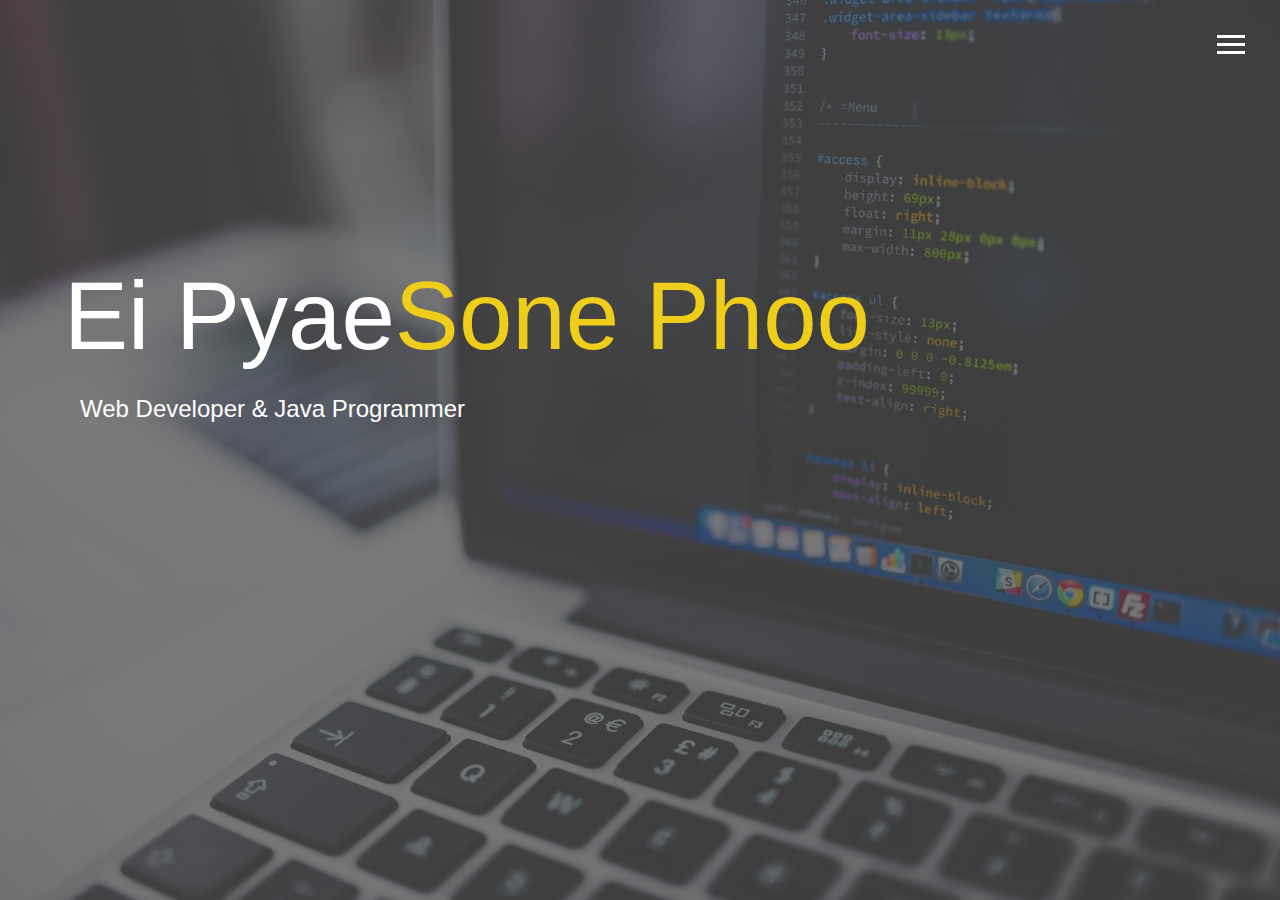
<file: index.html>
<!DOCTYPE html>
<html lang="en">

<head>
  <meta charset="UTF-8" />
  <meta name="viewport" content="width=device-width, initial-scale=1.0" />
  <meta http-equiv="X-UA-Compatible" content="ie=edge" />
  <link rel="stylesheet" href="style.css" />
  <link rel="stylesheet" href="https://use.fontawesome.com/releases/v5.5.0/css/all.css" integrity="sha384-B4dIYHKNBt8Bc12p+WXckhzcICo0wtJAoU8YZTY5qE0Id1GSseTk6S+L3BlXeVIU"
    crossorigin="anonymous" />
  <title>Ei Pyae Sone Phoo | Portfolio</title>
</head>

<body id="bg-img">
  <div class="overlay"></div>
  <header>
    <div class="hamburger">
      <div class="hamburger-line"></div>
      <div class="hamburger-line"></div>
      <div class="hamburger-line"></div>
    </div>

    <nav class="menu">
      <div class="menu-branding">
        <div class="portrait"></div>
      </div>

      <ul class="menu-nav">
        <li class="nav-item">
          <a href="index.html" class="nav-link">Home</a>
        </li>
        <li class="nav-item">
          <a href="about.html" class="nav-link">About Me</a>
        </li>
        <li class="nav-item">
          <a href="work.html" class="nav-link">Work</a>
        </li>
        <li class="nav-item">
          <a href="contact.html" class="nav-link">How to Reach Me</a>
        </li>
      </ul>
    </nav>
  </header>
  <main id="home">
    <h1 class="lg-heading">Ei Pyae<span class="text-secondary">Sone Phoo</span></h1>
    <h2 class="sm-heading">Web Developer & Java Programmer</h2>
    <div class="icons">
      <a href="https://www.instagram.com/?hl=ja"> <i class="fab fa-instagram fa-2x"></i> </a>
      <a href="https://www.facebook.com/eipyae.sonephooe"> <i class="fab fa-facebook fa-2x"></i> </a>
      <a href="https://www.github.com/EiPyaeSonePhoo" target="_blank"> <i class="fab fa-github fa-2x"></i> </a>
    </div>
  </main>

  <script src="app.js"></script>
</body>

</html>
</file>
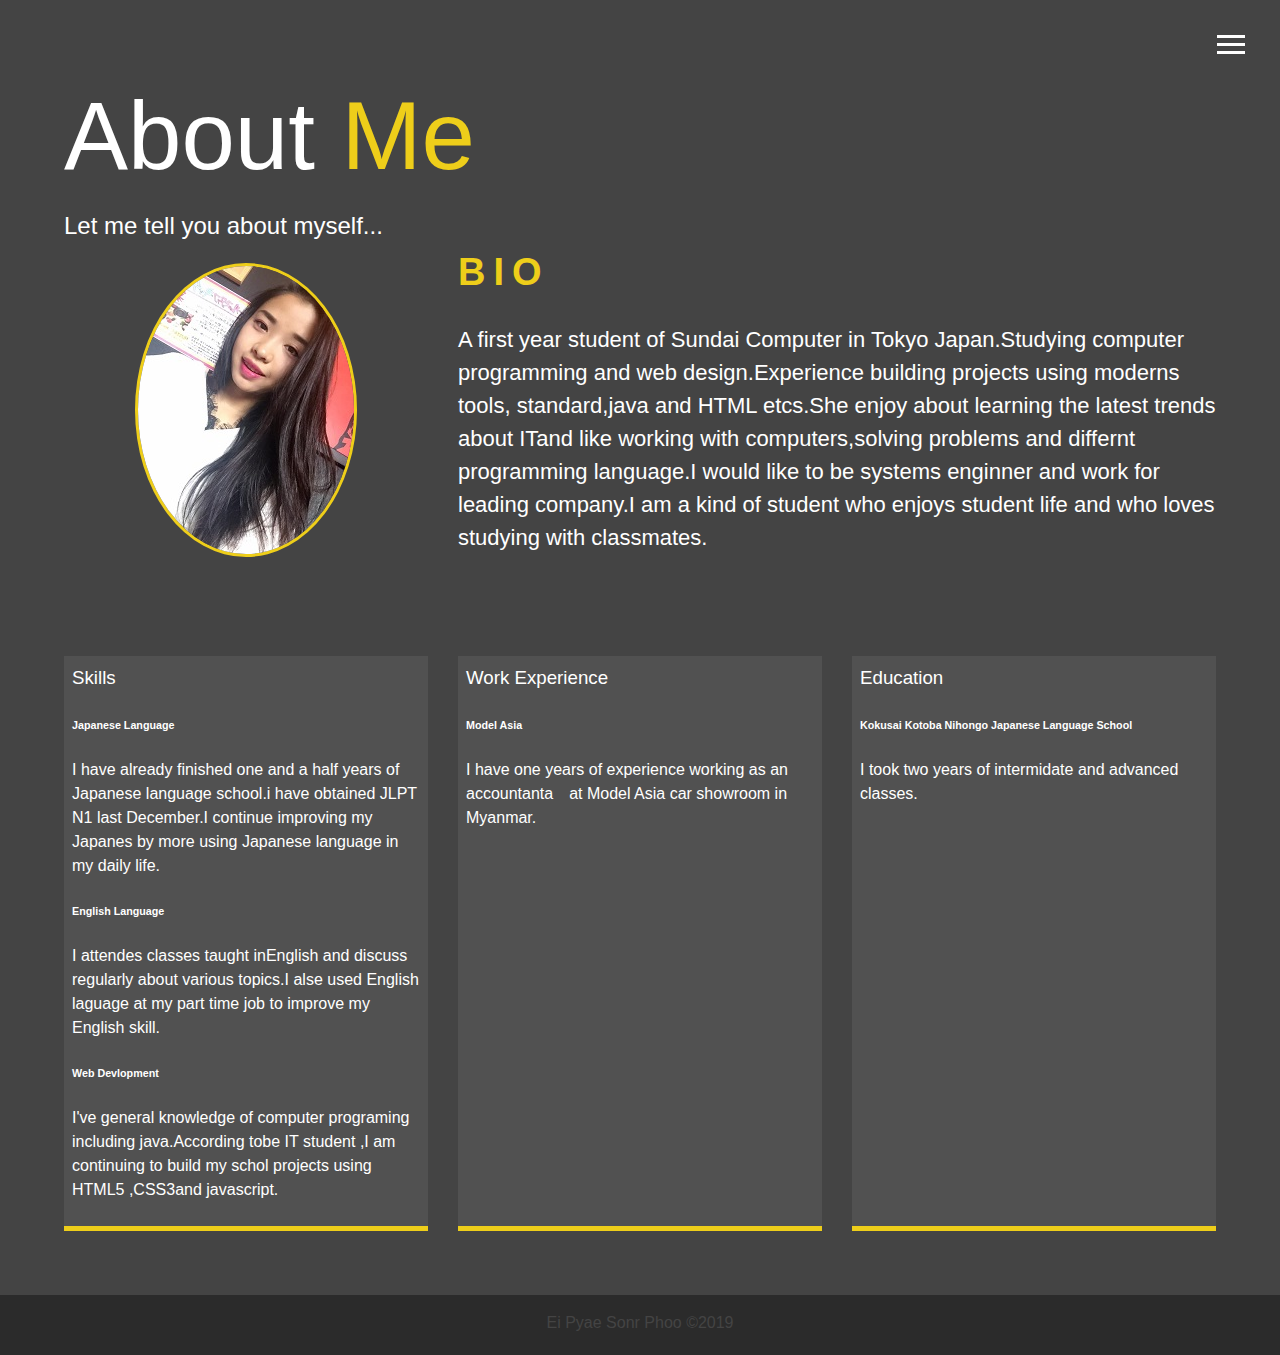
<file: about.html>
<!DOCTYPE html>
<html lang="en">

<head>
  <meta charset="UTF-8" />
  <meta name="viewport" content="width=device-width, initial-scale=1.0" />
  <meta http-equiv="X-UA-Compatible" content="ie=edge" />
  <!-- change -->
  <title>About Me</title>
  <link rel="stylesheet" href="style.css" />
  <link rel="stylesheet" href="https://use.fontawesome.com/releases/v5.5.0/css/all.css" integrity="sha384-B4dIYHKNBt8Bc12p+WXckhzcICo0wtJAoU8YZTY5qE0Id1GSseTk6S+L3BlXeVIU"
    crossorigin="anonymous" />
</head>

<body>
  <div class="overlay"></div>
  <header>
    <div class="hamburger">
      <div class="hamburger-line"></div>
      <div class="hamburger-line"></div>
      <div class="hamburger-line"></div>
    </div>

    <nav class="menu">
      <div class="menu-branding">
        <div class="portrait"></div>
      </div>
      <ul class="menu-nav">
        <li class="nav-item">
          <a href="index.html" class="nav-link">Home</a>
        </li>
        <li class="nav-item">
          <a href="about.html" class="nav-link">About Me</a>
        </li>
        <li class="nav-item"><a href="" class="nav-link">Work</a></li>
        <li class="nav-item">
          <a href="contact.html" class="nav-link">Reach Me</a>
        </li>
      </ul>
    </nav>
  </header>

  <main id="about">
    <h1 class="lg-heading">About <span class="text-secondary">Me</span></h1>
    <h2 class="small-heading">Let me tell you about myself...</h2>
    <div class="about-info">
      <img src="portrait.jpg" alt="" class="bio-image" />
      <div class="bio">
        <h3 class="text-secondary bio-title">BIO</h3>
        <p>
          A first year student of Sundai Computer in Tokyo Japan.Studying computer programming and web
          design.Experience building projects using moderns tools, standard,java and HTML etcs.She enjoy about learning
          the latest trends about ITand like working with computers,solving problems and differnt programming
          language.I would like to be systems enginner and work for leading company.I am a kind of student who enjoys
          student life and who loves studying with classmates.

        </p>
      </div>
      <div class="job job-1">
        <h3 class="me-info">Skills</h3>
        <h6>Japanese Language</h6>
        <p>I have already finished one and a half years of Japanese language school.i have obtained JLPT N1 last
          December.I continue improving my Japanes by more using Japanese language in my daily life. </p>
        <h6>English Language</h6>
        <p>I attendes classes taught inEnglish and discuss regularly about various topics.I alse used English laguage
          at my part time job to improve my English skill.</p>
        <h6>Web Devlopment</h6>
        <p>
          I've general knowledge of computer programing including java.According tobe IT student ,I am continuing to
          build my schol projects using HTML5 ,CSS3and javascript.
        </p>
      </div>

      <div class="job job-2">
        <h3 class="me-info">Work Experience</h3>
        <h6>Model Asia </h6>
        <p>
          I have one years of experience working as an accountanta　at Model Asia car showroom in Myanmar.

        </p>
      </div>

      <div class="job job-3">
        <h3 class="me-info">Education</h3>
        <h6>Kokusai Kotoba Nihongo Japanese Language School</h6>
        <p>I took two years of intermidate and advanced classes.</p>
      </div>
    </div>
  </main>
  <footer id="main-footer">Ei Pyae Sonr Phoo &copy;2019</footer>
  <script src="app.js"></script>
</body>

</html>
</file>
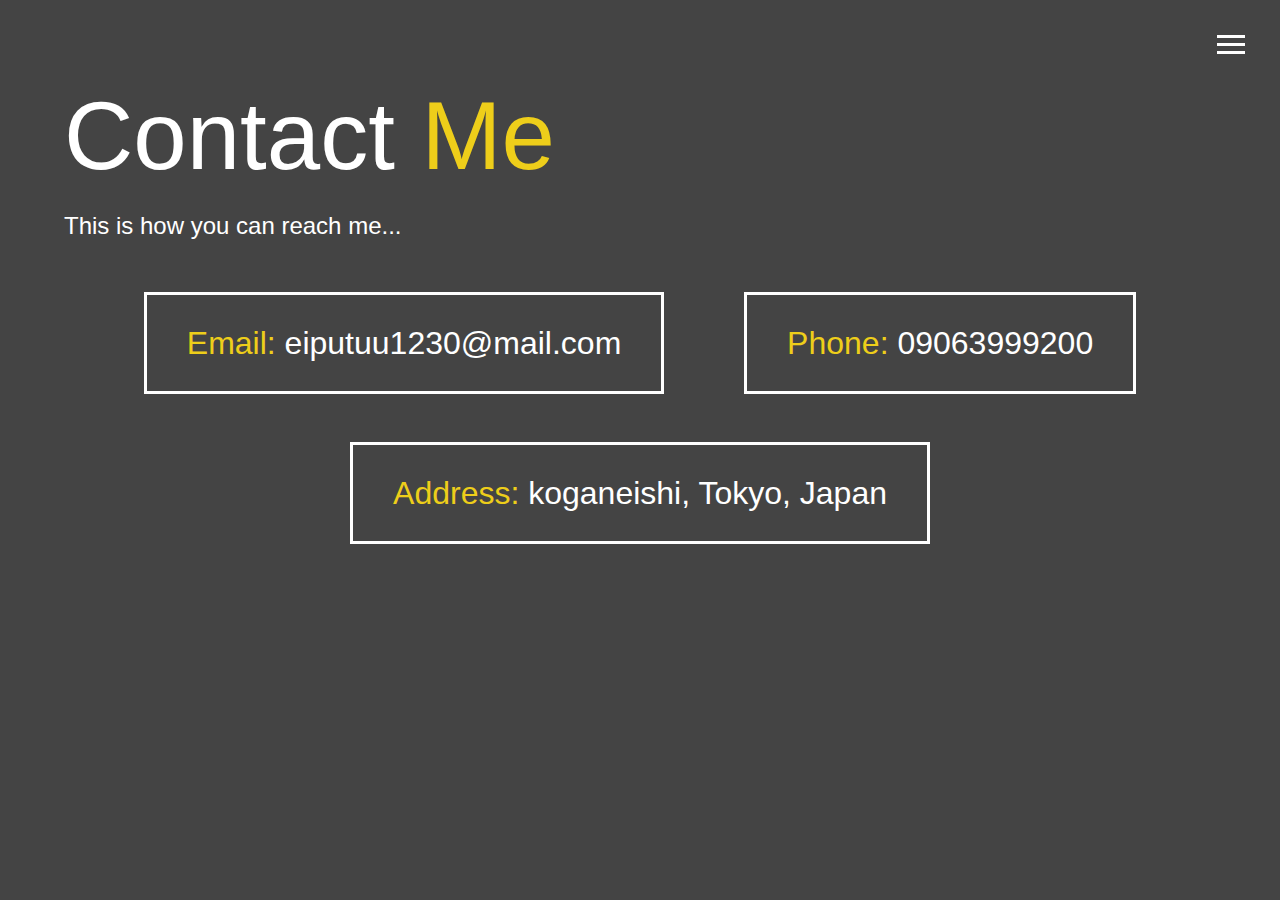
<file: contact.html>
<!DOCTYPE html>
<html lang="en">

<head>
  <meta charset="UTF-8" />
  <meta name="viewport" content="width=device-width, initial-scale=1.0" />
  <meta http-equiv="X-UA-Compatible" content="ie=edge" />
  <!-- change -->
  <title>Contact Me</title>
  <link rel="stylesheet" href="style.css" />
  <link rel="stylesheet" href="https://use.fontawesome.com/releases/v5.5.0/css/all.css" integrity="sha384-B4dIYHKNBt8Bc12p+WXckhzcICo0wtJAoU8YZTY5qE0Id1GSseTk6S+L3BlXeVIU"
    crossorigin="anonymous" />
</head>

<body>
  <div class="overlay"></div>
  <header>
    <div class="hamburger">
      <div class="hamburger-line"></div>
      <div class="hamburger-line"></div>
      <div class="hamburger-line"></div>
    </div>

    <nav class="menu">
      <div class="menu-branding">
        <div class="portrait"></div>
      </div>
      <ul class="menu-nav">
        <li class="nav-item">
          <a href="index.html" class="nav-link">Home</a>
        </li>
        <li class="nav-item">
          <a href="about.html" class="nav-link">About Me</a>
        </li>
        <li class="nav-item"><a href="" class="nav-link">Work</a></li>
        <li class="nav-item"><a href="" class="nav-link">Contact</a></li>
      </ul>
    </nav>
  </header>

  <main id="contact">
    <h1 class="lg-heading">Contact <span class="text-secondary">Me</span></h1>
    <h2 class="small-heading">This is how you can reach me...</h2>
    <div class="boxes">
      <div><span class="text-secondary">Email:</span> eiputuu1230@mail.com</div>
      <div><span class="text-secondary">Phone:</span> 09063999200</div>
      <div>
        <span class="text-secondary">Address:</span> koganeishi, Tokyo, Japan
      </div>
    </div>
  </main>
  <script src="app.js"></script>
</body>

</html>
</file>
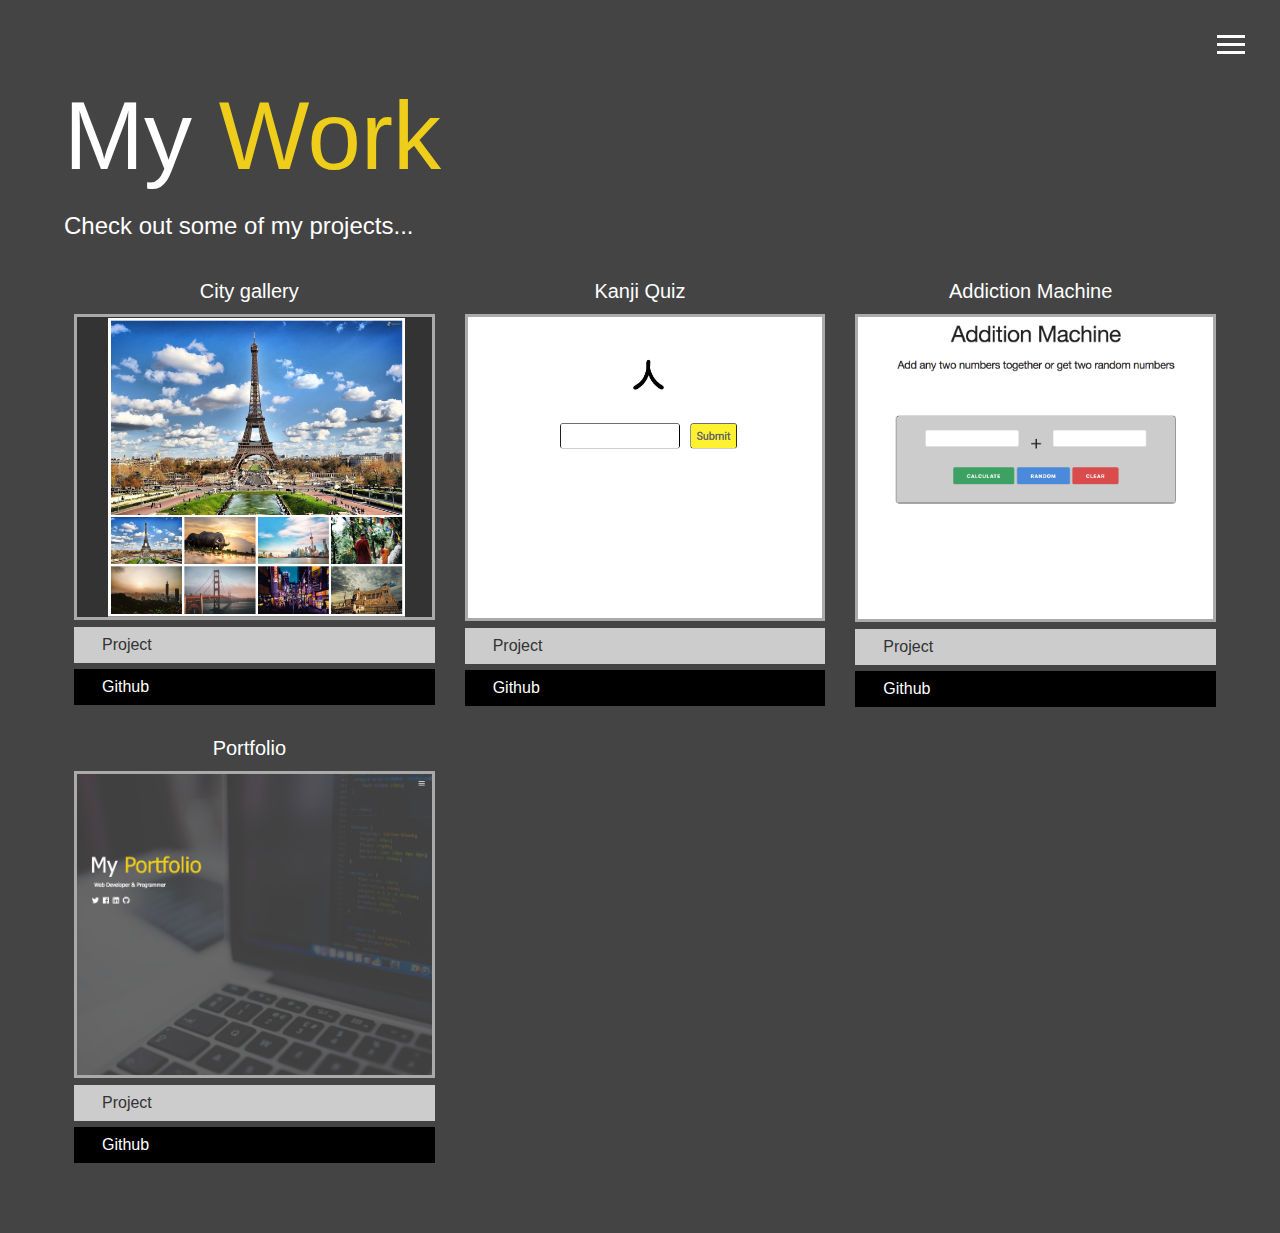
<file: work.html>
<!DOCTYPE html>
<html lang="en">

<head>
    <meta charset="UTF-8" />
    <meta name="viewport" content="width=device-width, initial-scale=1.0" />
    <meta http-equiv="X-UA-Compatible" content="ie=edge" />
    <!-- change -->
    <title>View My Work</title>
    <link rel="stylesheet" href="style.css" />
    <link rel="stylesheet" href="https://use.fontawesome.com/releases/v5.5.0/css/all.css" integrity="sha384-B4dIYHKNBt8Bc12p+WXckhzcICo0wtJAoU8YZTY5qE0Id1GSseTk6S+L3BlXeVIU"
        crossorigin="anonymous" />
</head>

<body>
    <div class="overlay"></div>
    <header>
        <div class="hamburger">
            <div class="hamburger-line"></div>
            <div class="hamburger-line"></div>
            <div class="hamburger-line"></div>
        </div>

        <nav class="menu">
            <div class="menu-branding">
                <div class="portrait"></div>
            </div>
            <ul class="menu-nav">
                <li class="nav-item">
                    <a href="index.html" class="nav-link">Home</a>
                </li>
                <li class="nav-item">
                    <a href="about.html" class="nav-link">About Me</a>
                </li>
                <li class="nav-item"><a href="" class="nav-link">Work</a></li>
                <li class="nav-item"><a href="" class="nav-link">Contact</a></li>
            </ul>
        </nav>
    </header>

    <main id="about">
        <h1 class="lg-heading">My <span class="text-secondary">Work</span></h1>
        <h2 class="small-heading">Check out some of my projects...</h2>
        <div class="projects">
            <div class="item">
                <div class="project-title">City gallery</div>
                <a href="#"><img src="Project1.png" alt=""></a>
                <a href="" class="work-btn btn-light"><i class="fas fa-eye"></i>Project</a>
                <a href="https://eipyaesonephoo.github.io/City-Gallery/" class="work-btn btn-dark"><i class="fab fa-github"></i>Github</a>

            </div>
            <div class="item">
                <div class="project-title">Kanji Quiz</div>
                <a href="#"><img src="Project2.png" alt=""></a>
                <a href="" class="work-btn btn-light"><i class="fas fa-eye"></i>Project</a>
                <a href="https://eipyaesonephoo.github.io/Kanji-Quizz/" class="work-btn btn-dark"><i class="fab fa-github"></i>Github</a>

            </div>
            <div class="item">
                <div class="project-title">Addiction Machine</div>
                <a href="#"><img src="Project3.png" alt=""></a>
                <a href="" class="work-btn btn-light"><i class="fas fa-eye"></i>Project</a>
                <a href="https://eipyaesonephoo.github.io/Addition-Machine/" class="work-btn btn-dark"><i class="fab fa-github"></i>Github</a>

            </div>
            <div class="item">
                <div class="project-title">Portfolio</div>
                <a href="#"><img src="Project4.png" alt=""></a>
                <a href="" class="work-btn btn-light"><i class="fas fa-eye"></i>Project</a>
                <a href="" class="work-btn btn-dark"><i class="fab fa-github"></i>Github</a>

            </div>
        </div>
    </main>
    <script src="app.js"></script>
</body>

</html>
</file>
<file: style.css>
* {
  box-sizing: border-box;
}

body {
  background: #444;
  color: #fff;
  height: 100%;
  margin: 0;
  font-family: "Segoe UI", Tahoma, Geneva, Verdana, sans-serif;
  line-height: 1.5;
}

h1,
h2,
h3 {
  margin: 0;
  font-weight: 400;
}
.lg-heading {
  font-size: 6rem;
}
.sm-heading {
  margin-bottom: 2rem;
  padding: 0.2rem 1rem;
}
a {
  color: #fff;
  text-decoration: none;
}
header {
  width: 100%;
  z-index: 2;
  position: fixed;
}
.text-secondary {
  color: #eece1a;
}

main {
  padding: 4rem;
  height: 100%;
}

.icons {
  margin-top: 1rem;
}
.icons a {
  padding: 0.4rem;
}

.icons a:hover {
  color: #eece1a;
  transition: all 0.7s ease-out;
}

#home {
  overflow: hidden;
}

#home h1 {
  margin-top: 20vh;
}
#bg-img {
  background-image: url(background.jpg);
  background-attachment: fixed;
  background-size: cover;
}
.overlay {
  position: absolute;
  background: rgba(68, 68, 68, 0.7);
  height: 100%;
  width: 100%;
  top: 0;
  right: 0;
  z-index: -1;
}

/* HAMBURGER */

.hamburger {
  position: absolute;
  top: 35px;
  right: 35px;
  cursor: pointer;
  transition: all 0.6s ease-out;
  z-index: 3;
}

.hamburger-line {
  width: 28px;
  height: 3px;
  margin-bottom: 5px;
  background: #fff;
  transition: all 0.6s ease-out;
}

.close {
  transform: rotate(180deg);
}

.menu {
  position: fixed;
  top: 0;
  width: 100%;
  visibility: hidden;
}
.show {
  visibility: visible;
  width: 100%;
}

.menu-nav,
.menu-branding {
  width: 50%;
  display: flex;
  flex-flow: column wrap;
  justify-content: center;
  align-items: center;
  float: left;
  height: 100vh;
  overflow: hidden;
}
.menu-nav {
  background: #333;
  padding: 0;
  margin: 0;
  list-style: none;
}
.nav-link {
  display: inline-block;
  position: relative;
  font-size: 30px;
  padding: 1rem;
  font-weight: 300;
  text-transform: uppercase;
}
.nav-link:hover {
  color: #eece1a;
}
.menu-branding {
  background: #777;
}
.portrait {
  width: 250px;
  height: 250px;
  background: url("portrait.jpg");
  border-radius: 50%;
  border: 3px solid #eece1a;
  background-position-x: 50%;
  background-position-y: 20%;
}

/* ABOUT PAGE */
.about-info {
  display: grid;
  grid-template-columns: 1fr 1fr 1fr;
  grid-template-areas:
    "bioimage bio bio"
    "job1 job2 job3";
  grid-gap: 30px;
}
#main {
  max-width: 1440px;
  margin: auto;
}

.bio-title {
  font-size: 38px;
  letter-spacing: 0.5rem;
  font-weight: bolder;
}

.bio-image {
  grid-area: bioimage;
  margin: auto;
  border-radius: 50%;
  border: 3px solid #eece1a;
}
.bio {
  grid-area: bio;
  font-size: 22px;
}
.job {
  margin-top: 50px;
  background: #515151;
  padding: 0.5rem;
  border-bottom: 5px solid #eece1a;
  min-height: 300px;
}
.job-1 {
  grid-area: job1;
}
.job-2 {
  grid-area: job2;
}
.job-3 {
  grid-area: job3;
}

.boxes{
  display:flex;
  flex-wrap:wrap;
  justify-content:space-evenly;
  align-items:center;
  margin-top:3rem;
}

.boxes div{
  font-size:2rem;
  border:3px solid #fff;
  padding:1.5rem 2.5rem;
  margin-bottom:3rem; 
  transition:all 0.5s ease-out;
}
.boxes div:hover{
  padding:0.5rem 1.5rem;
  background:#eece1a;
  color:#fff;}

  .boxes div:hover span{
    color:#000;
  }
  /*Work Page*/
  .projects{
display:grid;
grid-template-columns: 1fr 1fr 1fr;
grid-gap:20px;
margin-top:2rem;
  }
  .projects img{
    width:100%;
    border:3px solid #aaa;
  }

  .project-title{
    font-size: 20px;
    text-align:center;
    margin-bottom:8px;
  }
  .item a{
    margin-left:10px;
    display:block;
  }
  .item i{
    margin:0 10px;
  }
  .work-btn{
    padding:6px 8px;
    margin-bottom:6px;
  }

  .btn-dark{
    background: black;

  }
  .btn-light{
    background:#ccc;
    color:#333;
  }
  .work-btn:hover{
    background:#eece1a;
  }
  #main-footer{
    text-align:center;
    padding: 1rem;
    background:#2b2b2b;
    color:#444;
    height:60px;
  }
  @media(max-width:500px){
  main{
        
    text-align:center;
    align-items:center;
    }
  .lg-heading{
  line-height:1;
  margin-bottom:1rem;
   }

   main#home h1{
     margin-top:10vh;
   }
   
   .menu-nav,
   .menu-branding{
     float:none;
     width:100%;
   }
   .menu-branding{
     height:35vh;
   }
   .menu-nav{
height:65vh;
   }
   .about-info{
     grid-template-areas: 
     "bioimage"
     "bio"
     "job1"
     "job2"
     "job3";
     grid-template-columns: 1fr;
    }
    .projects{
      grid-template-columns: 1fr;
    }
    .project-title{
      font-size:1rem;
    }
    #contact .lg-heading{
      font-size: 5rem;

    }
    .boxes div{
      font-size:1.5rem;
    }
  
  }
</file>
